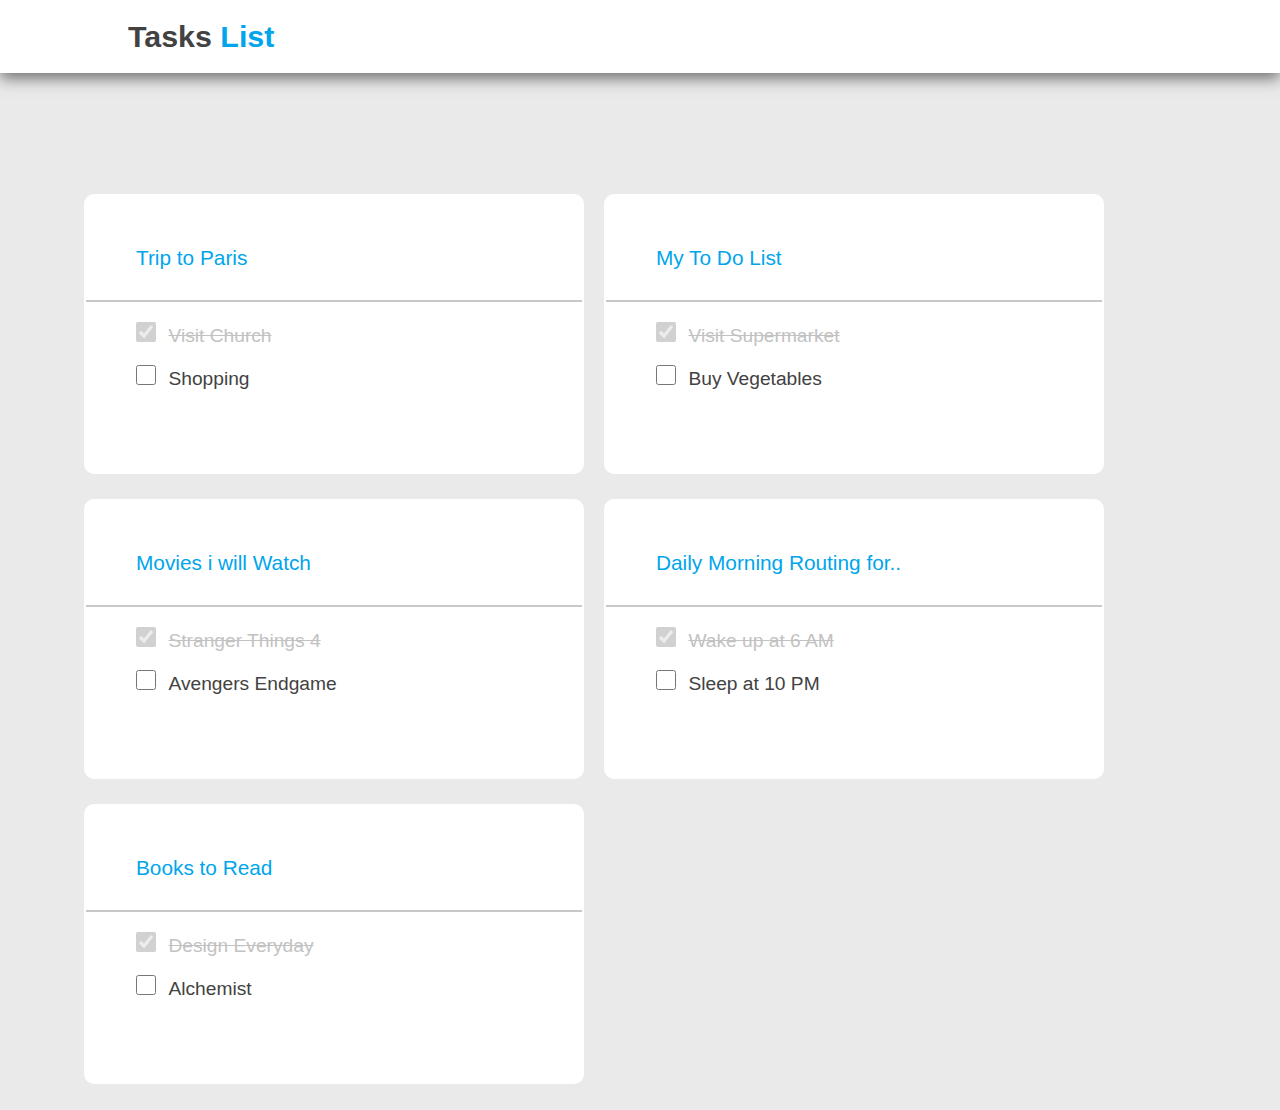
<file: index.html>
<!DOCTYPE html>
<html lang="en">
<head>
   <meta charset="UTF-8">
   <meta http-equiv="X-UA-Compatible" content="IE=edge">
   <meta name="viewport" content="width=device-width, initial-scale=1.0">
   <title>Document</title>
   <link rel="stylesheet" href="./css/style.css">
   <link rel="stylesheet" href="https://cdnjs.cloudflare.com/ajax/libs/font-awesome/6.2.0/css/all.min.css" integrity="sha512-xh6O/CkQoPOWDdYTDqeRdPCVd1SpvCA9XXcUnZS2FmJNp1coAFzvtCN9BmamE+4aHK8yyUHUSCcJHgXloTyT2A==" crossorigin="anonymous" referrerpolicy="no-referrer" />
</head>
<body>
   <header>
      <div class="logo">
          <h1>Tasks <span>List</span></h1>
      </div>
  </header>
  <section id="slides">
       <div class="slide1">
          <h1>Trip to Paris</h1>
          <hr class="line">
          <input type="checkbox" name="name" checked disabled>
          <label class="check" for="name">Visit Church</label>
          <br>
          <br>
          <input type="checkbox" name="name">
          <label for="name">Shopping</label>
       </div>
       <div class="slide1">
          <h1>My To Do List</h1>
          <hr class="line">
          <input type="checkbox" name="name" checked disabled>
          <label class="check" for="name">Visit Supermarket</label>
          <br>
          <br>
          <input type="checkbox" name="name">
          <label for="name">Buy Vegetables</label>
       </div>
       <div class="slide1">
          <h1>Movies i will Watch</h1>
          <hr class="line">
          <input type="checkbox" name="name" checked disabled>
          <label class="check" for="name">Stranger Things 4</label>
          <br>
          <br>
          <input type="checkbox" name="name">
          <label for="name">Avengers Endgame</label>
       </div>
       <div class="slide1">
          <h1>Daily Morning Routing for..</h1>
          <hr class="line">
          <input type="checkbox" name="name" checked disabled>
          <label class="check" for="name">Wake up at 6 AM</label>
          <br>
          <br>
          <input type="checkbox" name="name">
          <label for="name">Sleep at 10 PM</label>
       </div>
       <div class="slide1">
          <h1>Books to Read</h1>
          <hr class="line">
          <input type="checkbox" name="name" checked disabled>
          <label class="check"  for="name">Design Everyday</label>
          <br>
          <br>
          <input type="checkbox" name="name">
          <label for="name">Alchemist</label>
       </div>
  </section>
   <section id="icons">
         <a href="index2.html"><i class="fa-solid fa-circle-plus"></i></a>
   </section>
</body>
</html>
</file>
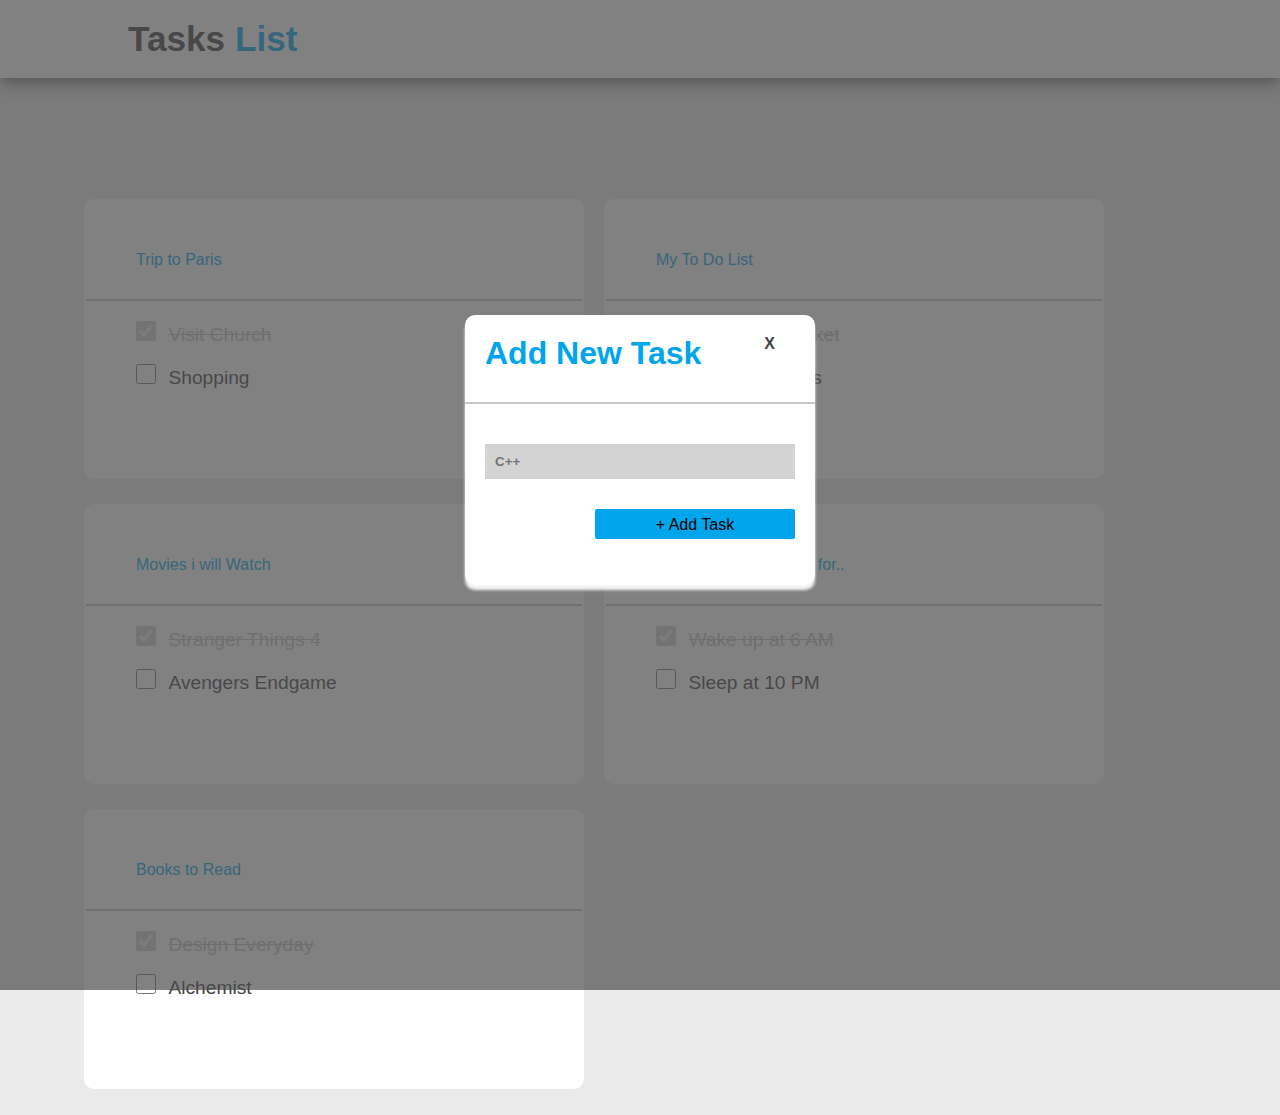
<file: index2.html>
<!DOCTYPE html>
<html lang="en">
<head>
    <meta charset="UTF-8">
    <meta http-equiv="X-UA-Compatible" content="IE=edge">
    <meta name="viewport" content="width=device-width, initial-scale=1.0">
    <title>Index1</title>
    <link rel="stylesheet" href="./css/style2.css">
    <link rel="stylesheet" href="https://cdnjs.cloudflare.com/ajax/libs/font-awesome/6.2.0/css/all.min.css" integrity="sha512-xh6O/CkQoPOWDdYTDqeRdPCVd1SpvCA9XXcUnZS2FmJNp1coAFzvtCN9BmamE+4aHK8yyUHUSCcJHgXloTyT2A==" crossorigin="anonymous" referrerpolicy="no-referrer" />
</head>
<body>
    <header>
        <div class="logo">
            <h1>Tasks <span>List</span></h1>
        </div>
    </header>
    <section id="slides">
         <div class="slide1">
            <h1>Trip to Paris</h1>
            <hr class="line">
            <input type="checkbox" name="name" checked disabled>
            <label class="check" for="name">Visit Church</label>
            <br>
            <br>
            <input type="checkbox" name="name">
            <label for="name">Shopping</label>
         </div>
         <div class="slide1">
            <h1>My To Do List</h1>
            <hr class="line">
            <input type="checkbox" name="name" checked disabled>
            <label class="check" for="name">Visit Supermarket</label>
            <br>
            <br>
            <input type="checkbox" name="name">
            <label for="name">Buy Vegetables</label>
         </div>
         <div class="slide1">
            <h1>Movies i will Watch</h1>
            <hr class="line">
            <input type="checkbox" name="name" checked disabled>
            <label class="check" for="name">Stranger Things 4</label>
            <br>
            <br>
            <input type="checkbox" name="name">
            <label for="name">Avengers Endgame</label>
         </div>
         <div class="slide1">
            <h1>Daily Morning Routing for..</h1>
            <hr class="line">
            <input type="checkbox" name="name" checked disabled>
            <label class="check" for="name">Wake up at 6 AM</label>
            <br>
            <br>
            <input type="checkbox" name="name">
            <label for="name">Sleep at 10 PM</label>
         </div>
         <div class="slide1">
            <h1>Books to Read</h1>
            <hr class="line">
            <input type="checkbox" name="name" checked disabled>
            <label class="check"  for="name">Design Everyday</label>
            <br>
            <br>
            <input type="checkbox" name="name">
            <label for="name">Alchemist</label>
         </div>
    </section>
     <section id="icons">
          <h1><i class="fa-solid fa-circle-plus"></i></h1>
     </section>
     <section id="blurs">
  
     </section>

     <section id="opetion">
         <div class="opt">
            <h1>Add New Task</h1>
           <a href="index.html"><h1 class="cross">X</h1></a>
            <hr class="line">
            <input type="text" placeholder="C++">
           <a href="index3.html"><button>+ Add Task</button></a>
         </div>
     </section>

   </body>
</html>
</file>
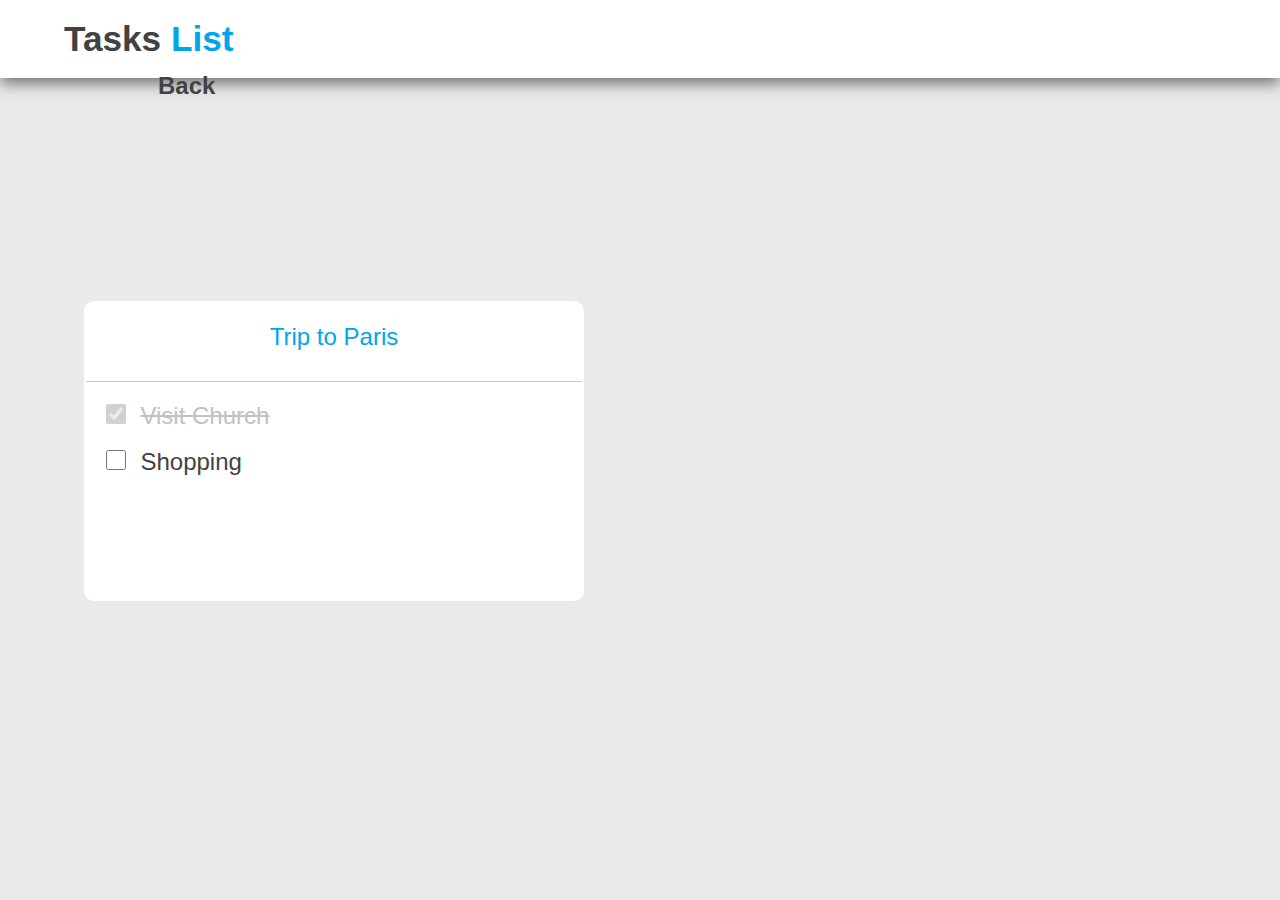
<file: index3.html>
<!DOCTYPE html>
<html lang="en">
<head>
    <meta charset="UTF-8">
    <meta http-equiv="X-UA-Compatible" content="IE=edge">
    <meta name="viewport" content="width=device-width, initial-scale=1.0">
    <title>Document</title>
    <link rel="stylesheet" href="./css/style3.css">
    <link rel="stylesheet" href="https://cdnjs.cloudflare.com/ajax/libs/font-awesome/6.2.0/css/all.min.css" integrity="sha512-xh6O/CkQoPOWDdYTDqeRdPCVd1SpvCA9XXcUnZS2FmJNp1coAFzvtCN9BmamE+4aHK8yyUHUSCcJHgXloTyT2A==" crossorigin="anonymous" referrerpolicy="no-referrer" />
</head>
<body>
    <header>
        <div class="logo">
            <h1>Tasks <span>List</span></h1>
        </div>
    </header>
    <section id="slides">
        <div class="slide1">
           <h1>Trip to Paris</h1>
           <hr class="line">
           <input type="checkbox" name="name" checked disabled>
           <label class="check" for="name">Visit Church</label>
           <br>
           <br>
           <input type="checkbox" name="name">
           <label for="name">Shopping</label>
        </div>
    </section>
    <section id="icons">
        <a class="con2" href="index.html"><h1><i class="fa-solid fa-circle-arrow-left"></i>Back</h1></a>
        <a class="con"  href="index4.html"><i class="fa-solid fa-circle-plus"></i></a>
    </section>


</body>
</html>
</file>
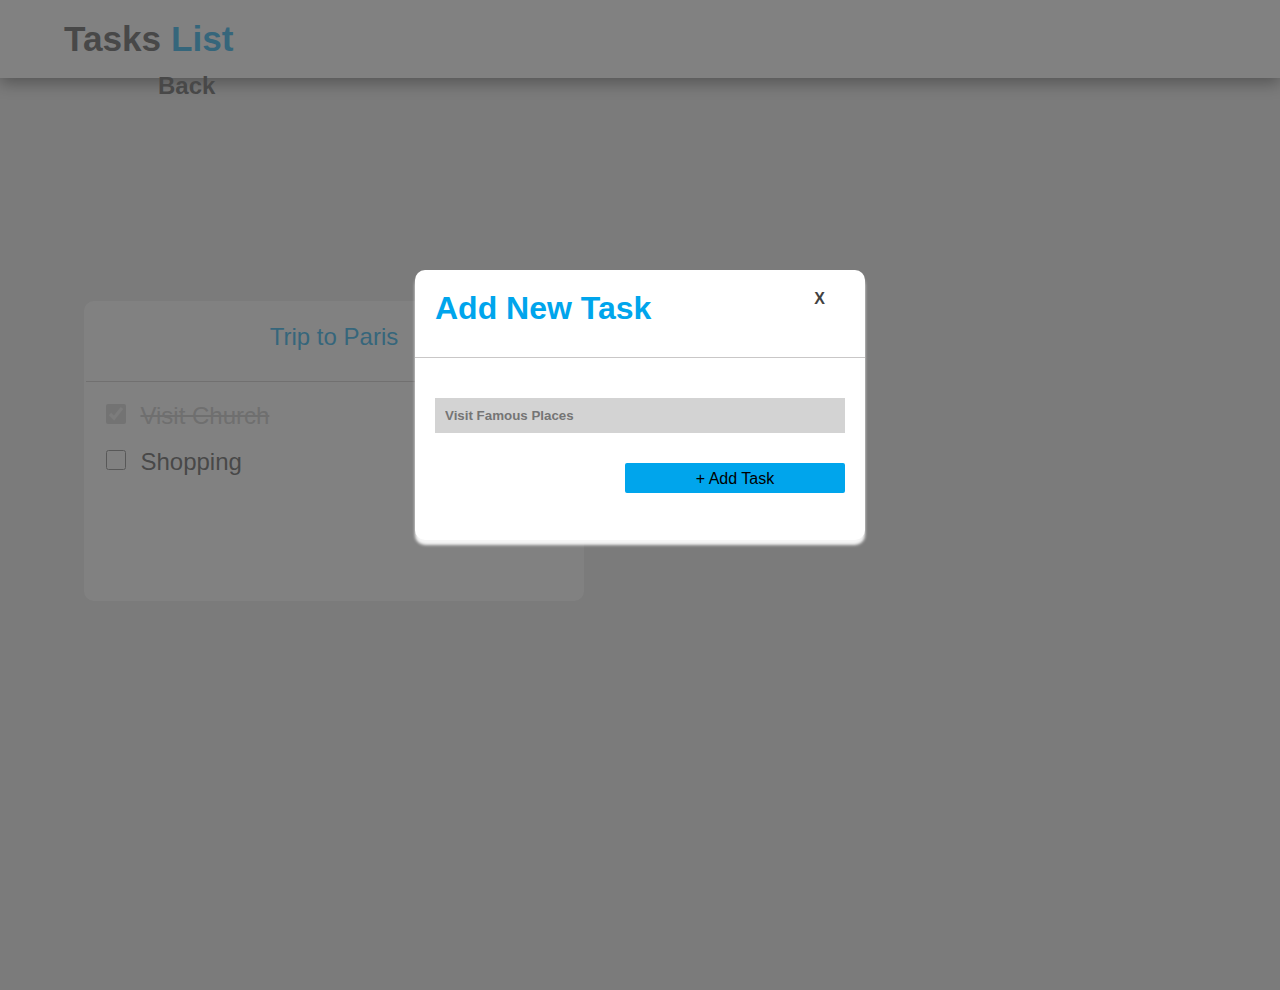
<file: index4.html>
<!DOCTYPE html>
<html lang="en">
<head>
    <meta charset="UTF-8">
    <meta http-equiv="X-UA-Compatible" content="IE=edge">
    <meta name="viewport" content="width=device-width, initial-scale=1.0">
    <title>Document</title>
    <link rel="stylesheet" href="./css/style4.css">
    <link rel="stylesheet" href="https://cdnjs.cloudflare.com/ajax/libs/font-awesome/6.2.0/css/all.min.css" integrity="sha512-xh6O/CkQoPOWDdYTDqeRdPCVd1SpvCA9XXcUnZS2FmJNp1coAFzvtCN9BmamE+4aHK8yyUHUSCcJHgXloTyT2A==" crossorigin="anonymous" referrerpolicy="no-referrer" />
</head>
<body>
    <header>
        <div class="logo">
            <h1>Tasks <span>List</span></h1>
        </div>
    </header>
    <section id="slides">
        <div class="slide1">
           <h1>Trip to Paris</h1>
           <hr class="line">
           <input type="checkbox" name="name" checked disabled>
           <label class="check" for="name">Visit Church</label>
           <br>
           <br>
           <input type="checkbox" name="name">
           <label for="name">Shopping</label>
        </div>
    </section>
    <section id="icons">
        <a class="con2" href="index.html"><h1><i class="fa-solid fa-circle-arrow-left"></i>Back</h1></a>
        <a class="con"  href="index2.html"><i class="fa-solid fa-circle-plus"></i></a>
    </section>

    <section id="blurs">
  
    </section>

    <section id="opetion">
        <div class="opt">
           <h1>Add New Task</h1>
          <a href="index3.html"><h1 class="cross">X</h1></a>
           <hr class="line">
           <input type="text" placeholder="Visit Famous Places">
          <a href="index3.html"><button>+ Add Task</button></a>
        </div>
    </section>

</body>
</html>
</file>
<file: css/style.css>
*{
    margin: 0;
    padding: 0;
    box-sizing: border-box;
}

html{
font-family: sans-serif;
}
body{
    background-color: #7B7B7B29;
}

header{
    background-color: white;
    box-shadow: 0px 5px 15px rgba(0, 0, 0, 0.548);
}

header .logo{
    padding: 1.5% 10%;
}
.logo h1{
    font-weight: bold;
    font-size: 1.9rem;
    color: #424242;
}

.logo h1 span{
    color: #00A5EC;
}

/* ----------------------section-------------------------------------- */
#slides{
    display: flex;
    flex-wrap: wrap;
    margin-top: 70px;
    padding: 2% 5%;
}

.line{
    margin: 30px -50px 20px;
    border: 0;
    border-top: 2px solid #c9c7c7;
}

.slide1 .check{
 text-decoration: line-through;
 color: #C2C2C2;
}

.slide1 h1{
    color:#00A5EC;
    font-size: 1.3rem;
    font-weight:300;
}

.slide1 label{
    margin-left: 8px;
    font-size: 1.2rem;
    color: #424242;
}

#slides .slide1{
    background-color: #fff;
    border: 2px solid #fff;
    border-radius: 10px;
    width: 500px;
    height: 280px;
    margin-left: 20px;
    margin-top: 25px;
    padding: 50px;
    transition: .5s all;
    cursor: pointer;
}

.slide1:hover{
    box-shadow: 0px 5px 15px black;
}

.slide1 input{
   width: 20px;
   height: 20px;
   cursor: pointer;
}

/* -------------------------icons---------------------------- */

#icons{
    position: absolute;
    top:6.5%;
    left: 42%;
}

#icons i{
    margin: 0 10px;
    color: #00A5EC;
    cursor: pointer;
}

#icons i:hover{
    color: #0476a7;
}

#icons i{
    font-size: 3.3rem;
    cursor: pointer;
    color:  #0476a7;
}

#icons h1:hover{
    color: #424242a9;
}

#icons a{
    text-decoration: none;
}

/* ----------------------------------------------- */

@media screen and (min-width: 360px) and (max-width: 620px) {
    #slides{
        display: flex;
        flex-wrap: wrap;
        margin-top: 70px;
        padding: 2% 5%;
    }
    
    .line{
        margin: 30px -50px 20px;
        border: 0;
        border-top: 2px solid #c9c7c7;
    }
    
    
    .slide1 h1{
        color:#00A5EC;
        font-size: 1.3rem;
        font-weight:300;
    }
    
    .slide1 label{
        margin-left: 8px;
        font-size: 1.2rem;
        color: #424242;
    }
    

    #icons i{
        position: absolute;
        top:6.5%;
        left: 42%;
    }
    
    #icons i{
        margin: 0 10px;
        color: #00A5EC;
        cursor: pointer;
    }
    
    
    #icons i{
        font-size: 3.3rem;
        cursor: pointer;
        color:  #0476a7;
    }
    

    #slides .slide1{
        background-color: #fff;
        border: 2px solid #fff;
        border-radius: 10px;
        width: 500px;
        height: 280px;
        margin-left: 20px;
        margin-top: 25px;
        padding: 50px;
        transition: .5s all;
        cursor: pointer;
    }

    header .logo{
        padding: 1.5% 10%;
    }
    .logo h1{
        font-weight: bold;
        font-size: 1.9rem;
        color: #424242;
    }
    
    .logo h1 span{
        color: #00A5EC;
    }

}
</file>
<file: css/style2.css>
*{
    margin: 0;
    padding: 0;
    box-sizing: border-box;
}

html{
font-family: sans-serif;
}
body{
    background-color: #7B7B7B29;
}

header{
    background-color: white;
    box-shadow: 0px 5px 15px rgba(0, 0, 0, 0.548);
}

header .logo{
    padding: 1.5% 10%;
}
.logo h1{
    font-weight: bold;
    font-size: 2.2rem;
    color: #424242;
}

.logo h1 span{
    color: #00A5EC;
}

/* ----------------------section-------------------------------------- */
#slides{
    display: flex;
    flex-wrap: wrap;
    margin-top: 70px;
    padding: 2% 5%;
}

.line{
    margin: 30px -50px 20px;
    border: 0;
    border-top: 2px solid #c9c7c7;
}

.slide1 .check{
 text-decoration: line-through;
 color: #C2C2C2;
}

.slide1 h1{
    color:#00A5EC;
    font-size: 1rem;
    font-weight:300;
}

.slide1 label{
    margin-left: 8px;
    font-size: 1.2rem;
    color: #424242;
}

#slides .slide1{
    background-color: #fff;
    border: 2px solid #fff;
    border-radius: 10px;
    width: 500px;
    height: 280px;
    margin-left: 20px;
    margin-top: 25px;
    padding: 50px;
    transition: .5s all;
    cursor: pointer;
}

.slide1 input{
   width: 20px;
   height: 20px;
}

/* -------------------------icons---------------------------- */

#icons i{
    position: absolute;
    top:6.5%;
    left: 42%;
}

#icons i{
    margin: 0 10px;
    color: #00A5EC;
    cursor: pointer;
}

#icons i:hover{
    color: #0476a7;
}

#icons i{
    font-size: 3.3rem;
    cursor: pointer;
    color:  #0476a7;
}

#icons h1:hover{
    color: #424242a9;
}

#icons a{
    text-decoration: none;
}
/* ---------------------------------blur-------------------- */

#blurs{
  width: 100%;
  height: 110vh;
  background-color: #4b4b4b;
  opacity: .7;
  position: absolute;
  top: 0%;
  left: 0%;
}

/* ------------------------------ */

#opetion{
    position: absolute;
    top: 50%;
    left: 50%;
    transform: translate(-50%,-50%);
    background-color: #fff;
    width: 350px;
    height: 270px;
    border-radius: 10px;
    box-shadow: 0px 5px 3px whitesmoke;
}

#opetion .opt{
    padding: 20px;
}

.opt .line{
    margin: 30px -20px 20px;
    border: 0;
    border-top: 2px solid #c9c7c7;
}


.opt h1{
    color: #00A5EC;
    display: inline-block;
}

.opt .cross{
    float: right;
    margin-right: 20px;
    color: #424242;
    cursor: pointer;
    font-size: 1rem;
}
.opt .cross:hover{
    color: #42424281;
}

.opt input{
    width: 100%;
    padding: 10px;
    font-weight: bold;
    margin-top: 20px;
    background-color: #d3d3d3;
    outline: none;
    border: 0px solid #fff;
}

.opt button{
    border: 2px solid #00A5EC;
    border-radius: 2px;
    width: 200px;
    height: 30px;
    margin-top: 30px;
    float: right;
    background-color: #00A5EC;
    font-size: 1rem;
    padding: 5px;
    cursor: pointer;
}

.opt button:hover{
    background-color: #026f9e;
}




@media screen and (min-width: 360px) and (max-width: 620px) {
    
    #slides{
        display: flex;
        flex-wrap: wrap;
        margin-top: 70px;
        padding: 2% 5%;
    }
    
    .line{
        margin: 30px -50px 20px;
        border: 0;
        border-top: 2px solid #c9c7c7;
    }
    

    
    .slide1 h1{
        color:#00A5EC;
        font-size: 1rem;
        font-weight:300;
    }
    
    .slide1 label{
        margin-left: 8px;
        font-size: 1.2rem;
        color: #424242;
    }
    
    #slides .slide1{
        background-color: #fff;
        border: 2px solid #fff;
        border-radius: 10px;
        width: 500px;
        height: 280px;
        margin-left: 20px;
        margin-top: 25px;
        padding: 50px;
        transition: .5s all;
        cursor: pointer;
    }
    
    .slide1 input{
       width: 20px;
       height: 20px;
    }
    
    /* -------------------------icons---------------------------- */
    
    #icons i{
        position: absolute;
        top:6.5%;
        left: 42%;
    }
    
    #icons i{
        margin: 0 10px;
        color: #00A5EC;
        cursor: pointer;
    }
    
    #icons i{
        font-size: 3.3rem;
        cursor: pointer;
        color:  #0476a7;
    }

    /* ---------------------------------blur-------------------- */
    
    #blurs{
      width: 100%;
      height: 110vh;
      background-color: #4b4b4b;
      opacity: .7;
      position: absolute;
      top: 0%;
      left: 0%;
    }
    
    /* ------------------------------ */
    
    #opetion{
        position: absolute;
        top: 50%;
        left: 50%;
        transform: translate(-50%,-50%);
        background-color: #fff;
        width: 350px;
        height: 270px;
        border-radius: 10px;
        box-shadow: 0px 5px 3px whitesmoke;
    }
    
    #opetion .opt{
        padding: 20px;
    }
    
    .opt .line{
        margin: 30px -20px 20px;
        border: 0;
        border-top: 2px solid #c9c7c7;
    }
    
    .opt h1{
        color: #00A5EC;
        display: inline-block;
    }
    
    .opt .cross{
        float: right;
        margin-right: 20px;
        color: #424242;
        cursor: pointer;
        font-size: 1rem;
    }
    .opt input{
        width: 100%;
        padding: 10px;
        font-weight: bold;
        margin-top: 20px;
        background-color: #d3d3d3;
        outline: none;
        border: 0px solid #fff;
    }
    
    .opt button{
        border: 2px solid #00A5EC;
        border-radius: 2px;
        width: 200px;
        height: 30px;
        margin-top: 30px;
        float: right;
        background-color: #00A5EC;
        font-size: 1rem;
        padding: 5px;
        cursor: pointer;
    }
}
</file>
<file: css/style3.css>
*{
    margin: 0;
    padding: 0;
    box-sizing: border-box;
}

html{
font-family: sans-serif;
}
body{
    background-color: #7B7B7B29;
}

header{
    background-color: white;
    box-shadow: 0px 5px 15px rgba(0, 0, 0, 0.548);
}

header .logo{
    padding: 1.5% 5%;
}
.logo h1{
    font-weight: bold;
    font-size: 2.2rem;
    color: #424242;
}

.logo h1 span{
    color: #00A5EC;
}

#slides{
    display: flex;
    flex-wrap: wrap;
    margin-top: 70px;
    padding: 10% 5%;
}

.line{
    margin: 30px -20px 20px;
    border: 0;
    border-top: 1px solid #c9c7c7;
}

.slide1 .check{
 text-decoration: line-through;
 color: #C2C2C2;
}

.slide1 h1{
    color:#00A5EC;
    font-size: 1.5rem;
    font-weight: 300;
    text-align: center;
}

.slide1 label{
    margin-left: 10px;
    font-size: 1.5rem;
    color: #424242;
}

#slides .slide1{
    background-color: #fff;
    border: 2px solid #fff;
    border-radius: 10px;
    width: 500px;
    height: 300px;
    margin-left: 20px;
    margin-top: 25px;
    padding: 20px;
    transition: .5s all;
    cursor: pointer;
}

#slides .slide1:hover{
    box-shadow: 0px 5px 15px rgba(0, 0, 0, 0.452);
}

.slide1 input{
    width: 20px;
    height: 20px;
    cursor: pointer;
 }

 #icons .con{
    margin-left: 40px;
    font-size: 37px;
 }

 #icons .con2 i{
    color: #424242;
 }

 #icons{
    position: absolute;
    top:8%;
    left: 10%;
    width: 80%;
    display: flex;
}

#icons i{
    margin: 0 15px;
    color: #00A5EC;
    cursor: pointer;
}

#icons i:hover{
    color: #0476a7;
}

#icons h1{
    font-size: 1.5rem;
    cursor: pointer;
    color: #424242;
}

#icons h1:hover{
    color: #424242a9;
}

#icons a{
    text-decoration: none;
}


@media screen and (min-width: 360px) and (max-width: 620px) {
  
    #slides{
        display: flex;
        flex-wrap: wrap;
        margin-top: 70px;
        padding: 10% 5%;
    }
    
    .line{
        margin: 30px -20px 20px;
        border: 0;
        border-top: 1px solid #c9c7c7;
    }

    .slide1 h1{
        color:#00A5EC;
        font-size: 1.5rem;
        font-weight: 300;
        text-align: center;
    }
    
    .slide1 label{
        margin-left: 10px;
        font-size: 1.5rem;
        color: #424242;
    }
    
    #slides .slide1{
        background-color: #fff;
        border: 2px solid #fff;
        border-radius: 10px;
        width: 500px;
        height: 300px;
        margin-left: 20px;
        margin-top: 25px;
        padding: 20px;
        transition: .5s all;
        cursor: pointer;
    }
    
    .slide1 input{
        width: 20px;
        height: 20px;
        cursor: pointer;
     }
    
     #icons .con{
        margin-left: 40px;
        font-size: 37px;
     }
    
     #icons .con2 i{
        color: #424242;
     }
    
     #icons{
        position: absolute;
        top:8%;
        left: 10%;
        width: 80%;
        display: flex;
    }
    
    #icons i{
        margin: 0 15px;
        color: #00A5EC;
        cursor: pointer;
    }

    
    #icons h1{
        font-size: 1.5rem;
        cursor: pointer;
        color: #424242;
    }
    

}
</file>
<file: css/style4.css>
*{
    margin: 0;
    padding: 0;
    box-sizing: border-box;
}

html{
font-family: sans-serif;
}
body{
    background-color: #7B7B7B29;
}

header{
    background-color: white;
    box-shadow: 0px 5px 15px rgba(0, 0, 0, 0.548);
}

header .logo{
    padding: 1.5% 5%;
}
.logo h1{
    font-weight: bold;
    font-size: 2.2rem;
    color: #424242;
}

.logo h1 span{
    color: #00A5EC;
}

#slides{
    display: flex;
    flex-wrap: wrap;
    margin-top: 70px;
    padding: 10% 5%;
}

.line{
    margin: 30px -20px 20px;
    border: 0;
    border-top: 1px solid #c9c7c7;
}

.slide1 .check{
 text-decoration: line-through;
 color: #C2C2C2;
}

.slide1 h1{
    color:#00A5EC;
    font-size: 1.5rem;
    font-weight: 300;
    text-align: center;
}

.slide1 label{
    margin-left: 10px;
    font-size: 1.5rem;
    color: #424242;
}

#slides .slide1{
    background-color: #fff;
    border: 2px solid #fff;
    border-radius: 10px;
    width: 500px;
    height: 300px;
    margin-left: 20px;
    margin-top: 25px;
    padding: 20px;
    transition: .5s all;
    cursor: pointer;
}

#slides .slide1:hover{
    box-shadow: 0px 5px 15px rgba(0, 0, 0, 0.452);
}

.slide1 input{
    width: 20px;
    height: 20px;
    cursor: pointer;
 }

 #icons .con{
    margin-left: 40px;
    font-size: 37px;
 }

 #icons .con2 i{
    color: #424242;
 }

 #icons{
    position: absolute;
    top:8%;
    left: 10%;
    width: 80%;
    display: flex;
}

#icons i{
    margin: 0 15px;
    color: #00A5EC;
    cursor: pointer;
}

#icons i:hover{
    color: #0476a7;
}

#icons h1{
    font-size: 1.5rem;
    cursor: pointer;
    color: #424242;
}

#icons h1:hover{
    color: #424242a9;
}

#icons a{
    text-decoration: none;
}

#blurs{
    width: 100%;
    height: 110vh;
    background-color: #4b4b4b;
    opacity: .7;
    position: absolute;
    top: 0%;
    left: 0%;
  }


  #opetion{
    position: absolute;
    top: 45%;
    left: 50%;
    transform: translate(-50%,-50%);
    background-color: #fff;
    width: 450px;
    height: 270px;
    border-radius: 10px;
    box-shadow: 0px 5px 3px whitesmoke;
}

#opetion .opt{
    padding: 20px;
}

.opt h1{
    color: #00A5EC;
    display: inline-block;
}

.opt .cross{
    float: right;
    margin-right: 20px;
    color: #424242;
    cursor: pointer;
    font-size: 1rem;
}
.opt .cross:hover{
    color: #42424281;
}

.opt input{
    width: 100%;
    padding: 10px;
    font-weight: bold;
    margin-top: 20px;
    background-color: #d3d3d3;
    outline: none;
    border: 0px solid #fff;
}

.opt button{
    border: 2px solid #00A5EC;
    border-radius: 2px;
    width: 220px;
    height: 30px;
    margin-top: 30px;
    float: right;
    background-color: #00A5EC;
    font-size: 1rem;
    padding: 5px;
    cursor: pointer;
}

.opt button:hover{
    background-color: #026f9e;
}




@media screen and (min-width: 360px) and (max-width: 620px) {
  
    #slides{
        display: flex;
        flex-wrap: wrap;
        margin-top: 70px;
        padding: 10% 5%;
    }
    
    .line{
        margin: 30px -20px 20px;
        border: 0;
        border-top: 1px solid #c9c7c7;
    }

    .slide1 h1{
        color:#00A5EC;
        font-size: 1.5rem;
        font-weight: 300;
        text-align: center;
    }
    
    .slide1 label{
        margin-left: 10px;
        font-size: 1.5rem;
        color: #424242;
    }
    
    #slides .slide1{
        background-color: #fff;
        border: 2px solid #fff;
        border-radius: 10px;
        width: 500px;
        height: 300px;
        margin-left: 20px;
        margin-top: 25px;
        padding: 20px;
        transition: .5s all;
        cursor: pointer;
    }
    
    .slide1 input{
        width: 20px;
        height: 20px;
        cursor: pointer;
     }
    
     #icons .con{
        margin-left: 40px;
        font-size: 37px;
     }
    
     #icons .con2 i{
        color: #424242;
     }
    
     #icons{
        position: absolute;
        top:8%;
        left: 10%;
        width: 80%;
        display: flex;
    }
    
    #icons i{
        margin: 0 15px;
        color: #00A5EC;
        cursor: pointer;
    }

    
    #icons h1{
        font-size: 1.5rem;
        cursor: pointer;
        color: #424242;
    }


    #opetion{
        position: absolute;
        top: 45%;
        left: 50%;
        transform: translate(-50%,-50%);
        background-color: #fff;
        width: 350px;
        height: 270px;
        border-radius: 10px;
        box-shadow: 0px 5px 3px whitesmoke;
    }
    
    #opetion .opt{
        padding: 20px;
    }
    
    .opt h1{
        color: #00A5EC;
        display: inline-block;
    }
    
    .opt .cross{
        float: right;
        margin-right: 20px;
        color: #424242;
        cursor: pointer;
        font-size: 1rem;
    }
    .opt .cross:hover{
        color: #42424281;
    }
    
    .opt input{
        width: 100%;
        padding: 10px;
        font-weight: bold;
        margin-top: 20px;
        background-color: #d3d3d3;
        outline: none;
        border: 0px solid #fff;
    }
    
    .opt button{
        border: 2px solid #00A5EC;
        border-radius: 2px;
        width: 200px;
        height: 30px;
        margin-top: 30px;
        float: right;
        background-color: #00A5EC;
        font-size: 1rem;
        padding: 5px;
        cursor: pointer;
    }
    
    .opt button:hover{
        background-color: #026f9e;
    }
    
    
}
</file>
